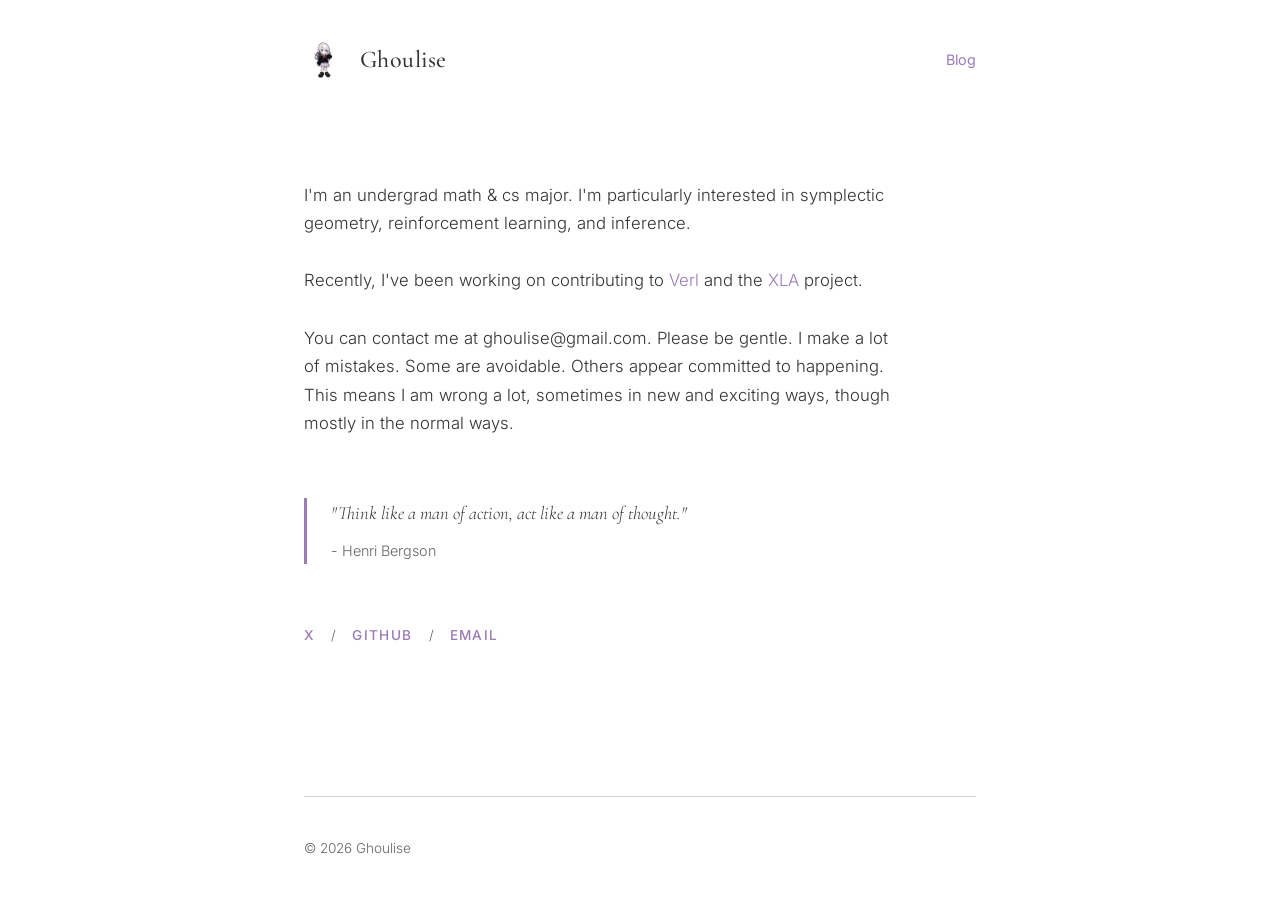
<file: index.html>
<!DOCTYPE html>
<html lang="en">
<head>
    <meta charset="UTF-8">
    <meta name="viewport" content="width=device-width, initial-scale=1.0">
    <title>Ghoulise</title>
    <link rel="icon" type="image/jpeg" href="images/ghoulise.jpg">
    <link rel="stylesheet" href="style.css">
    <link rel="preconnect" href="https://fonts.googleapis.com">
    <link rel="preconnect" href="https://fonts.gstatic.com" crossorigin>
    <link href="https://fonts.googleapis.com/css2?family=Cormorant+Garamond:ital,wght@0,400;0,500;0,600;1,400&family=Inter:wght@300;400;500&display=swap" rel="stylesheet">
</head>
<body>
    <div class="container">
        <header class="header">
            <div class="header-left">
                <img src="images/ghoulise.jpg" alt="Ghoulise" class="logo">
                <h1 class="site-name">Ghoulise</h1>
            </div>
            <nav class="header-right">
                <a href="blog.html" class="nav-link">Blog</a>
            </nav>
        </header>

        <main class="content">
            <section class="intro">
                <p>
                    I'm an undergrad math & cs major. I'm particularly interested in symplectic geometry, reinforcement learning, and inference.
                    <br> 
                    <br>                   
                    Recently, I've been working on contributing to <a href="https://github.com/ghoulise/verl">Verl</a> and the <a href="https://github.com/openxla/xla">XLA</a> project.
                    <br>
                    <br>
                    You can contact me at ghoulise@gmail.com. Please be gentle. I make a lot of mistakes. Some are avoidable. Others appear committed to happening. This means I am wrong a lot, sometimes in new and exciting ways, though mostly in the normal ways.
                </p>
            </section>

            <blockquote class="quote">
                <p>"Think like a man of action, act like a man of thought."</p>
                <cite>- Henri Bergson</cite>
            </blockquote>

            <section class="social-links">
                <a href="https://x.com/ghoullise" class="social-link">X</a>
                <span class="separator">/</span>
                <a href="https://github.com/ghoulise" class="social-link">GITHUB</a>
                <span class="separator">/</span>
                <a href="mailto:ghoulise@gmail.com" class="social-link">EMAIL</a>
            </section>
        </main>

        <footer class="footer">
            <p>&copy; 2026 Ghoulise</p>
        </footer>
    </div>
</body>
</html>
</file>
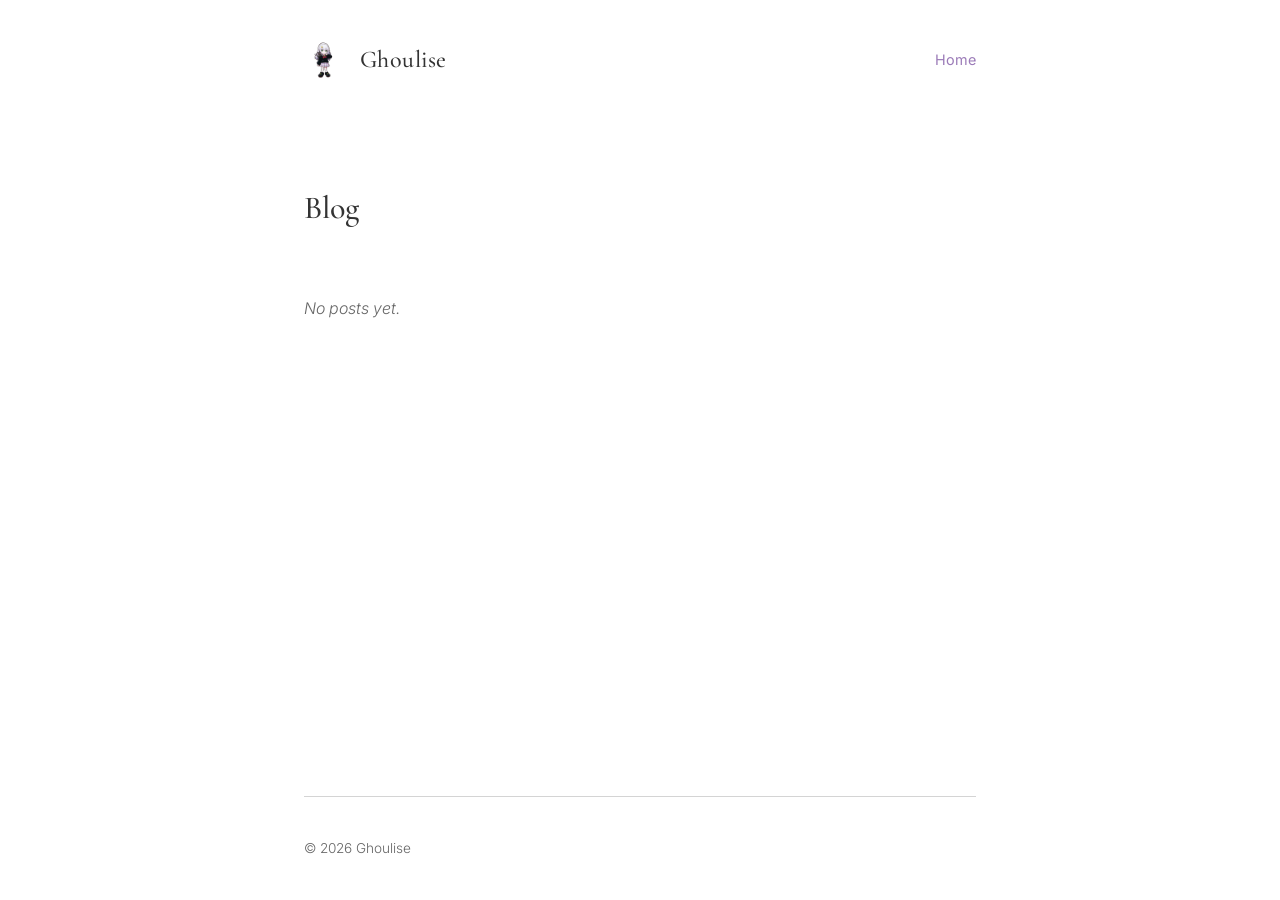
<file: blog.html>
<!doctype html>
<html lang="en">
    <head>
        <meta charset="UTF-8" />
        <meta name="viewport" content="width=device-width, initial-scale=1.0" />
        <title>Blog - Ghoulise</title>
        <link rel="icon" type="image/jpeg" href="images/ghoulise.jpg">
        <link rel="stylesheet" href="style.css">
        <link rel="preconnect" href="https://fonts.googleapis.com">
        <link rel="preconnect" href="https://fonts.gstatic.com" crossorigin>
        <link href="https://fonts.googleapis.com/css2?family=Cormorant+Garamond:ital,wght@0,400;0,500;0,600;1,400&family=Inter:wght@300;400;500&display=swap" rel="stylesheet">
    </head>
    <body>
        <div class="container">
            <header class="header">
                <div class="header-left">
                    <img src="images/ghoulise.jpg" alt="Ghoulise" class="logo">
                    <h1 class="site-name">Ghoulise</h1>
                </div>
                <nav class="header-right">
                    <a href="index.html" class="nav-link">Home</a>
                </nav>
            </header>

            <main class="content">
                <h2 class="page-title">Blog</h2>

                <section class="posts">
                    <p class="no-posts">No posts yet.</p>
                </section>
            </main>

            <footer class="footer">
                <p>&copy; 2026 Ghoulise</p>
            </footer>
        </div>
    </body>
</html>
</file>
<file: style.css>
/* Ghoulise - Minimalist Landing Page Styles */

/* ==========================================
   CSS CUSTOM PROPERTIES
   ========================================== */
:root {
    /* Colors */
    --color-bg: #ffffff;
    --color-text: #333333;
    --color-text-light: #666666;
    --color-link: #9B7BB8;
    --color-link-hover: #7B5B98;
    --color-border: #d4d4d4;
    --color-quote-border: #9B7BB8;

    /* Typography */
    --font-serif: 'Cormorant Garamond', Georgia, 'Times New Roman', serif;
    --font-sans: 'Inter', -apple-system, BlinkMacSystemFont, 'Segoe UI', Roboto, sans-serif;
    --font-size-base: 16px;
    --line-height-base: 1.7;

    /* Spacing */
    --spacing-xs: 8px;
    --spacing-sm: 16px;
    --spacing-md: 24px;
    --spacing-lg: 40px;
    --spacing-xl: 60px;
    --spacing-2xl: 80px;

    /* Layout */
    --max-width: 720px;

    /* Transitions */
    --transition: 0.2s ease;
}

/* ==========================================
   RESET & BASE
   ========================================== */
*, *::before, *::after {
    margin: 0;
    padding: 0;
    box-sizing: border-box;
}

html {
    font-size: var(--font-size-base);
    -webkit-font-smoothing: antialiased;
    -moz-osx-font-smoothing: grayscale;
}

body {
    font-family: var(--font-sans);
    font-weight: 300;
    line-height: var(--line-height-base);
    color: var(--color-text);
    background-color: var(--color-bg);
    min-height: 100vh;
}

img {
    max-width: 100%;
    height: auto;
    display: block;
}

a {
    color: var(--color-link);
    text-decoration: none;
    transition: color var(--transition);
}

a:hover {
    color: var(--color-link-hover);
}

/* ==========================================
   LAYOUT
   ========================================== */
.container {
    max-width: var(--max-width);
    margin: 0 auto;
    padding: var(--spacing-lg) var(--spacing-md);
    min-height: 100vh;
    display: flex;
    flex-direction: column;
}

/* ==========================================
   HEADER
   ========================================== */
.header {
    display: flex;
    justify-content: space-between;
    align-items: center;
    padding-bottom: var(--spacing-lg);
    margin-bottom: var(--spacing-xl);
}

.header-left {
    display: flex;
    align-items: center;
    gap: var(--spacing-sm);
}

.logo {
    width: 40px;
    height: 40px;
    border-radius: 50%;
    object-fit: cover;
}

.site-name {
    font-family: var(--font-serif);
    font-size: 1.5rem;
    font-weight: 500;
    color: var(--color-text);
    letter-spacing: 0.02em;
}

.header-right {
    display: flex;
    align-items: center;
    gap: var(--spacing-md);
}

.nav-link {
    font-size: 0.9rem;
    font-weight: 400;
    color: var(--color-link);
}

.nav-link:hover {
    color: var(--color-link-hover);
}

.lang-switcher {
    font-size: 0.85rem;
    color: var(--color-text-light);
}

.lang-link {
    color: var(--color-link);
}

/* ==========================================
   CONTENT
   ========================================== */
.content {
    flex: 1;
}

/* Intro Section */
.intro {
    margin-bottom: var(--spacing-xl);
}

.intro p {
    font-size: 1.05rem;
    color: var(--color-text);
    max-width: 600px;
}

/* Quote Section */
.quote {
    margin: var(--spacing-xl) 0;
    padding-left: var(--spacing-md);
    border-left: 3px solid var(--color-quote-border);
}

.quote p {
    font-family: var(--font-serif);
    font-size: 1.15rem;
    font-style: italic;
    color: var(--color-text);
    margin-bottom: var(--spacing-xs);
}

.quote cite {
    font-family: var(--font-sans);
    font-size: 0.9rem;
    font-style: normal;
    color: var(--color-text-light);
}

/* Social Links */
.social-links {
    margin: var(--spacing-xl) 0;
    display: flex;
    align-items: center;
    gap: var(--spacing-sm);
    flex-wrap: wrap;
}

.social-link {
    font-size: 0.85rem;
    font-weight: 500;
    letter-spacing: 0.1em;
    text-transform: uppercase;
    color: var(--color-link);
}

.social-link:hover {
    color: var(--color-link-hover);
}

.separator {
    color: var(--color-text-light);
    font-size: 0.85rem;
}

/* Featured Image */
.featured-image {
    margin-top: var(--spacing-xl);
}

.landscape-img {
    width: 100%;
    height: auto;
    min-height: 200px;
    background-color: #f5f5f5;
    border: 1px solid var(--color-border);
}

/* ==========================================
   FOOTER
   ========================================== */
.footer {
    margin-top: auto;
    padding-top: var(--spacing-lg);
    border-top: 1px solid var(--color-border);
}

.footer p {
    font-size: 0.85rem;
    color: var(--color-text-light);
}

/* ==========================================
   RESPONSIVE
   ========================================== */
@media (max-width: 640px) {
    :root {
        --spacing-lg: 32px;
        --spacing-xl: 48px;
    }

    .container {
        padding: var(--spacing-md) var(--spacing-sm);
    }

    .header {
        flex-direction: column;
        align-items: flex-start;
        gap: var(--spacing-sm);
    }

    .header-right {
        width: 100%;
        justify-content: space-between;
    }

    .site-name {
        font-size: 1.3rem;
    }

    .intro p {
        font-size: 1rem;
    }

    .quote p {
        font-size: 1.05rem;
    }

    .social-links {
        gap: var(--spacing-xs);
    }

    .social-link {
        font-size: 0.8rem;
    }
}

/* ==========================================
   ACCESSIBILITY
   ========================================== */
@media (prefers-reduced-motion: reduce) {
    *, *::before, *::after {
        transition: none !important;
    }
}

a:focus-visible {
    outline: 2px solid var(--color-link);
    outline-offset: 2px;
}

/* ==========================================
   PRINT
   ========================================== */
@media print {
    .container {
        max-width: 100%;
    }

    a {
        color: #000;
    }

    .featured-image {
        display: none;
    }
}

/* ==========================================
   BLOG PAGE STYLES
   ========================================== */

/* Main wrapper for blog content */
.main-wrapper {
    max-width: var(--max-width);
    margin: 0 auto;
    padding: var(--spacing-md);
}

/* Blog post page wrapper */
.blog-post-wrapper {
    max-width: 900px;
    margin: 0 auto;
    padding: var(--spacing-md) var(--spacing-md) var(--spacing-md) var(--spacing-xl);
}

.blog-post-wrapper header {
    padding: var(--spacing-xl) 0;
    border-bottom: none;
    margin-bottom: var(--spacing-xl);
}

/* Posts Section */
.posts h2 {
    font-family: var(--font-serif);
    font-size: 1.5rem;
    margin-bottom: var(--spacing-lg);
    color: var(--color-text);
    font-weight: 500;
}

.post {
    margin-bottom: 50px;
    padding-bottom: var(--spacing-lg);
    border-bottom: 1px solid var(--color-border);
    transition: transform var(--transition);
}

.post:last-child {
    border-bottom: none;
}

.post:hover {
    transform: translateX(4px);
}

/* Post Header */
.post-header {
    margin-bottom: var(--spacing-sm);
}

.post-header h3 {
    font-family: var(--font-serif);
    font-size: 1.5rem;
    font-weight: 500;
    margin-bottom: var(--spacing-xs);
    line-height: 1.3;
}

.post-header h3 a {
    color: var(--color-text);
    text-decoration: none;
    transition: color var(--transition);
}

.post-header h3 a:hover {
    color: var(--color-link);
}

.post-header time {
    color: var(--color-text-light);
    font-size: 0.9rem;
    display: inline-block;
}

/* Post Tags */
.post-tags {
    margin: var(--spacing-sm) 0;
    display: flex;
    gap: var(--spacing-xs);
    flex-wrap: wrap;
}

.tag {
    color: var(--color-link);
    font-size: 0.85rem;
    padding: 2px 8px;
    background-color: rgba(155, 123, 184, 0.1);
    border-radius: 4px;
    transition: background-color var(--transition);
}

.tag:hover {
    background-color: rgba(155, 123, 184, 0.2);
}

/* Post Excerpt */
.post-excerpt {
    margin: var(--spacing-sm) 0;
    color: var(--color-text);
    line-height: 1.7;
}

.post-excerpt p {
    margin-bottom: var(--spacing-sm);
}

.read-more {
    color: var(--color-link);
    text-decoration: none;
    font-size: 0.9rem;
    display: inline-flex;
    align-items: center;
    transition: color var(--transition);
}

.read-more:hover {
    color: var(--color-link-hover);
}

/* Post Full Page */
.post-full {
    margin-bottom: var(--spacing-xl);
    max-width: 900px;
}

.post-full .post-header h2 {
    font-family: var(--font-serif);
    font-size: 2rem;
    margin-bottom: var(--spacing-sm);
    color: var(--color-text);
    font-weight: 500;
    line-height: 1.25;
}

/* Post Content */
.post-content {
    margin-top: var(--spacing-lg);
    font-size: 1rem;
    line-height: 1.7;
    color: var(--color-text);
    max-width: 65ch;
}

.post-content p {
    margin-bottom: var(--spacing-md);
}

.post-content ul,
.post-content ol {
    margin: var(--spacing-md) 0;
    padding-left: var(--spacing-lg);
}

.post-content li {
    margin-bottom: 10px;
}

.post-content h2 {
    font-family: var(--font-serif);
    margin-top: var(--spacing-xl);
    margin-bottom: var(--spacing-md);
    font-size: 1.5rem;
    font-weight: 500;
    color: var(--color-text);
}

.post-content h3 {
    font-family: var(--font-serif);
    margin-top: var(--spacing-lg);
    margin-bottom: var(--spacing-sm);
    font-size: 1.25rem;
    font-weight: 500;
    color: var(--color-text);
}

.post-content a {
    color: var(--color-link);
    text-decoration: underline;
    text-decoration-color: rgba(155, 123, 184, 0.3);
    transition: text-decoration-color var(--transition);
}

.post-content a:hover {
    text-decoration-color: var(--color-link);
}

.post-content code {
    padding: 2px 6px;
    background-color: rgba(0, 0, 0, 0.05);
    border-radius: 4px;
    font-size: 0.9em;
    font-family: 'SF Mono', Monaco, 'Cascadia Code', monospace;
    color: var(--color-text);
}

.post-content pre {
    padding: var(--spacing-md);
    background-color: rgba(0, 0, 0, 0.03);
    border: 1px solid var(--color-border);
    border-radius: 4px;
    overflow-x: auto;
    margin: var(--spacing-md) 0;
}

.post-content pre code {
    padding: 0;
    background-color: transparent;
    font-size: 0.875em;
}

.post-content blockquote {
    margin: var(--spacing-md) 0;
    padding-left: var(--spacing-md);
    border-left: 3px solid var(--color-quote-border);
    color: var(--color-text-light);
    font-style: italic;
}

.post-content img {
    margin: var(--spacing-md) 0;
    border-radius: 4px;
}

/* Post Footer */
.post-footer {
    margin-top: var(--spacing-xl);
    padding-top: var(--spacing-md);
    border-top: 1px solid var(--color-border);
}

.back-link {
    color: var(--color-link);
    text-decoration: none;
    font-size: 0.9rem;
    display: inline-flex;
    align-items: center;
    transition: color var(--transition);
}

.back-link:hover {
    color: var(--color-link-hover);
}

/* Page Title */
.page-title {
    font-family: var(--font-serif);
    font-size: 2rem;
    font-weight: 500;
    color: var(--color-text);
    margin-bottom: var(--spacing-xl);
}

/* Blog Post Container */
.blog-post-container {
    max-width: 800px;
}

/* No Posts Message */
.no-posts {
    color: var(--color-text-light);
    font-style: italic;
}
</file>
